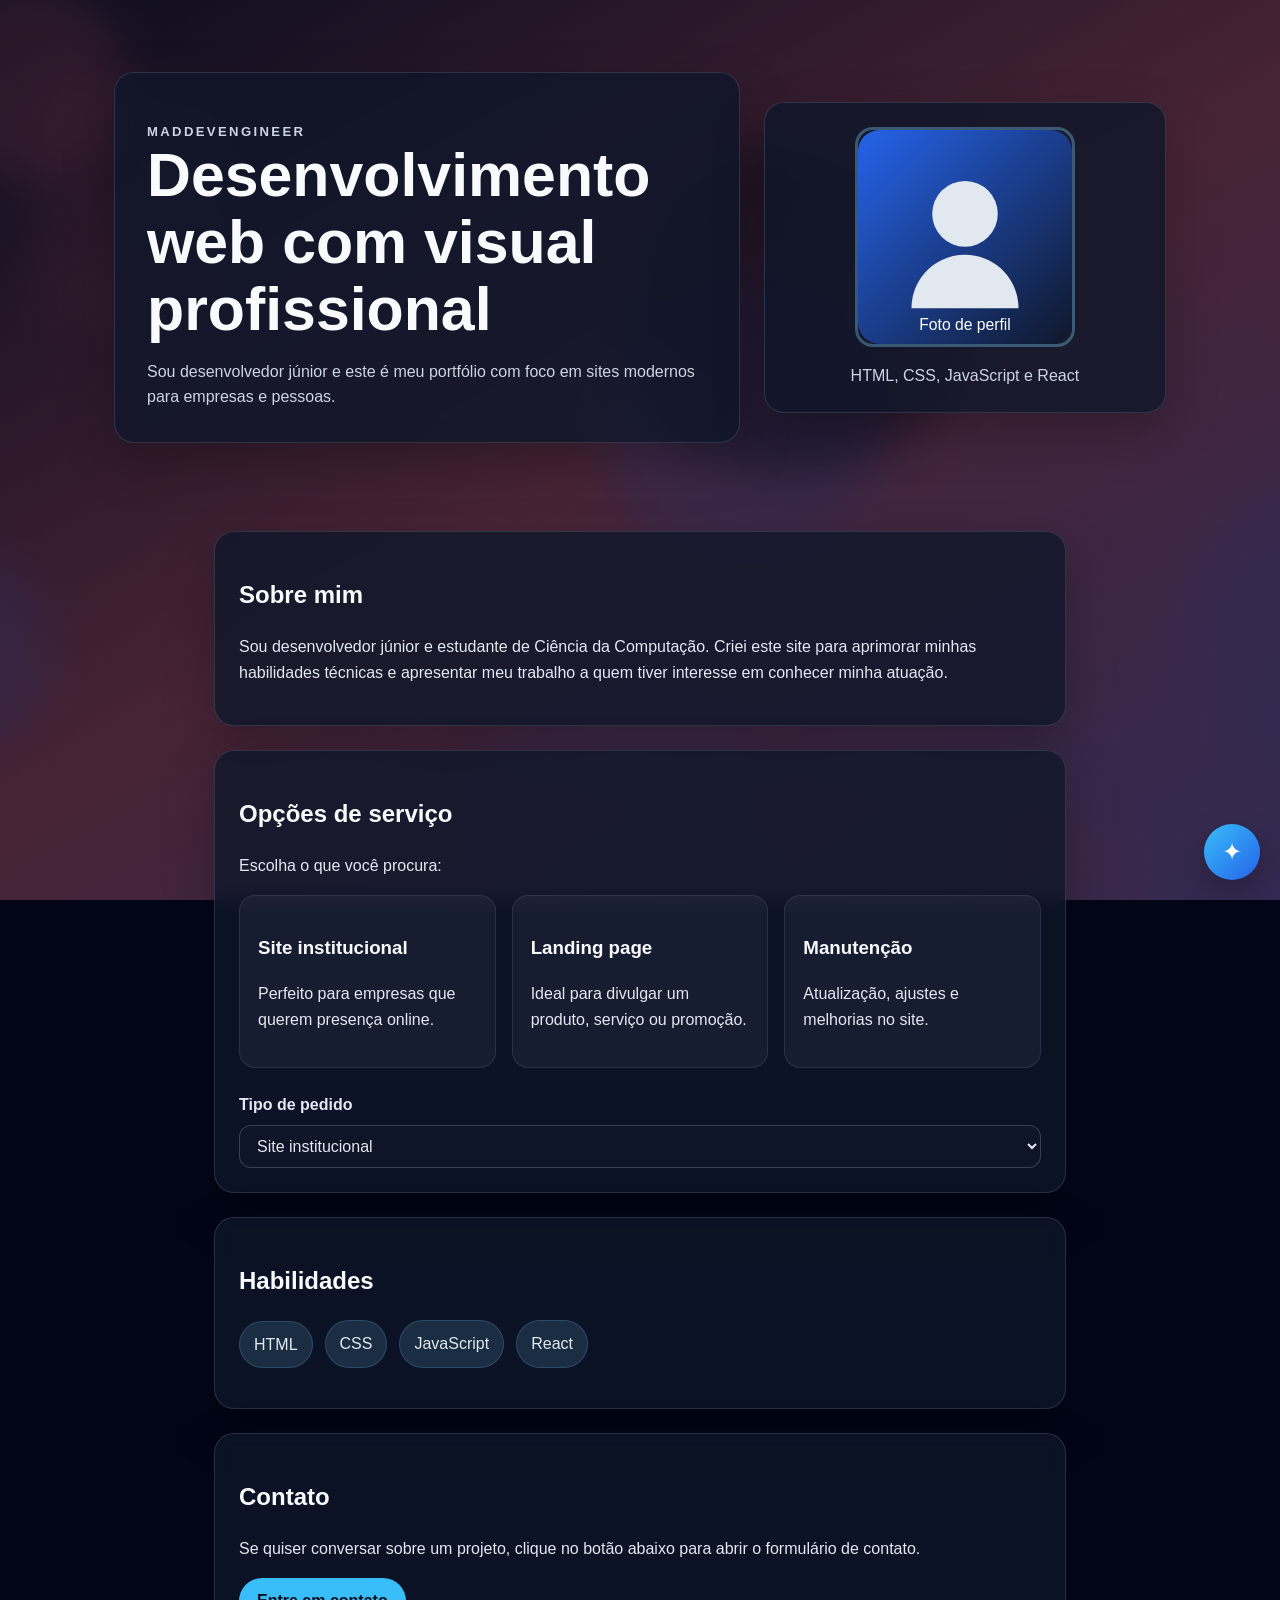
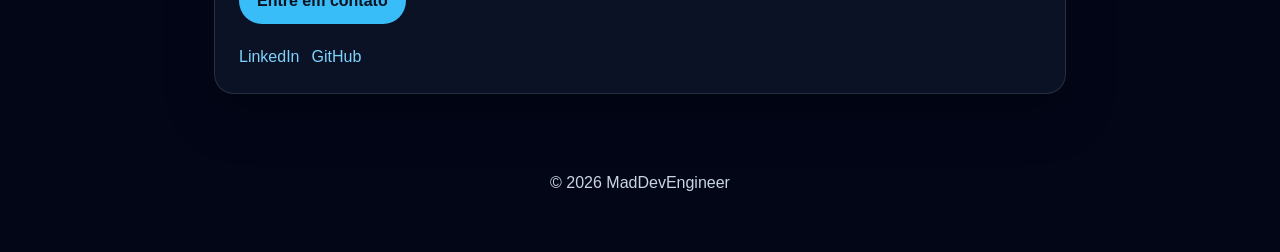
<file: index.html>
<!DOCTYPE html>
<html lang="pt-BR">
    <head>
        <meta charset="UTF-8">
        <meta name="viewport" content="width=device-width, initial-scale=1.0">
        <title>MadDevEngineer</title>
        <link rel="stylesheet" href="style.css">

    </head>
    <body>
        <div id="bg-anim" aria-hidden="true"></div>

        <header class="hero">
            <div class="hero__content">
                <p class="eyebrow">MadDevEngineer</p>
                <h1>Desenvolvimento web com visual profissional</h1>
                <p>Sou desenvolvedor júnior e este é meu portfólio com foco em sites modernos para empresas e pessoas.</p>
                
            </div>

            <div class="hero__card">
                <img src="img/perfil.svg" alt="Foto de perfil de Manuel">
                <p>HTML, CSS, JavaScript e React</p>
            </div>
        </header>

        <main>
            <section id="sobre" class="panel">
                <h2>Sobre mim</h2>
                <p>Sou desenvolvedor júnior e estudante de Ciência da Computação. Criei este site para aprimorar minhas habilidades técnicas e apresentar meu trabalho a quem tiver interesse em conhecer minha atuação.</p>
            </section>

            <section id="servicos" class="panel">
                <h2>Opções de serviço</h2>
                <p>Escolha o que você procura:</p>
                <div class="services">
                    <article>
                        <h3>Site institucional</h3>
                        <p>Perfeito para empresas que querem presença online.</p>
                    </article>
                    <article>
                        <h3>Landing page</h3>
                        <p>Ideal para divulgar um produto, serviço ou promoção.</p>
                    </article>
                    <article>
                        <h3>Manutenção</h3>
                        <p>Atualização, ajustes e melhorias no site.</p>
                    </article>
                </div>

                <label for="tipo-servico">Tipo de pedido</label>
                <select id="tipo-servico" name="tipo-servico">
                    <option>Site institucional</option>
                    <option>Landing page</option>
                    <option>Manutenção</option>
                </select>
            </section>

            <section class="panel">
                <h2>Habilidades</h2>
                <ul class="skills">
                    <li>HTML</li>
                    <li>CSS</li>
                    <li>JavaScript</li>
                    <li>React</li>
                </ul>
            </section>

            <section class="panel">
                <h2>Contato</h2>
                <p>Se quiser conversar sobre um projeto, clique no botão abaixo para abrir o formulário de contato.</p>
                <a class="button button--primary" href="contato.html">Entre em contato</a>

                <div class="social-links">
                    <a href="https://www.linkedin.com/in/manuel-chacon-diaz-a8214a34b/" target="_blank" rel="noopener noreferrer">LinkedIn</a>
                    <a href="https://github.com/ManuelDiaz30" target="_blank" rel="noopener noreferrer">GitHub</a>
                </div>
            </section>
        </main>

        <div class="chat-widget" id="chat-widget">
            <button class="chat-toggle" id="chat-toggle" type="button" aria-expanded="false">✦</button>

            <div class="chat-panel-widget" id="chat-panel-widget">
                <div class="chat-header">
                    <h3>Assistente rápido</h3>
                    <button class="chat-close" id="chat-close" type="button" aria-label="Fechar assistente">×</button>
                </div>
                <p>Pergunte algo sobre serviços, contato ou como posso ajudar.</p>

                <div class="chat-box" id="chat-box" aria-live="polite"></div>

                <div class="chat-input-row">
                    <input id="chat-input" type="text" placeholder="Digite sua pergunta..." />
                    <button id="chat-send" type="button">Enviar</button>
                </div>
            </div>
        </div>

        <footer class="footer">
            <p>© 2026 MadDevEngineer</p>
        </footer>

        <script>
            const bgLayer = document.getElementById('bg-anim');
            const palettes = [
                ['#0f172a', '#38bdf8', '#f472b6'],
                ['#111827', '#22c55e', '#f59e0b'],
                ['#1e1b4b', '#818cf8', '#2dd4bf'],
                ['#0f172a', '#fb7185', '#a78bfa'],
                ['#111827', '#60a5fa', '#34d399']
            ];

            function createRandomBackground() {
                const width = 1600;
                const height = 900;
                const [colorA, colorB, colorC] = palettes[Math.floor(Math.random() * palettes.length)];
                const shapes = [];
                const count = 6 + Math.floor(Math.random() * 5);

                for (let i = 0; i < count; i += 1) {
                    const type = Math.random() > 0.5 ? 'circle' : 'rect';
                    const x = Math.random() * width;
                    const y = Math.random() * height;
                    const size = 120 + Math.random() * 260;
                    const opacity = 0.2 + Math.random() * 0.35;
                    const color = [colorA, colorB, colorC][Math.floor(Math.random() * 3)];

                    if (type === 'circle') {
                        shapes.push(`<circle cx="${x}" cy="${y}" r="${size / 2}" fill="${color}" opacity="${opacity}" filter="blur(24px)" />`);
                    } else {
                        shapes.push(`<rect x="${x}" y="${y}" width="${size}" height="${size * 0.7}" rx="28" fill="${color}" opacity="${opacity}" transform="rotate(${Math.random() * 360} ${x + size / 2} ${y + size * 0.35})" filter="blur(20px)" />`);
                    }
                }

                const svg = `
                    <svg xmlns="http://www.w3.org/2000/svg" width="${width}" height="${height}" viewBox="0 0 ${width} ${height}">
                        <defs>
                            <linearGradient id="bgGradient" x1="0%" y1="0%" x2="100%" y2="100%">
                                <stop offset="0%" stop-color="${colorA}" />
                                <stop offset="50%" stop-color="${colorB}" />
                                <stop offset="100%" stop-color="${colorC}" />
                            </linearGradient>
                        </defs>
                        <rect width="${width}" height="${height}" fill="url(#bgGradient)" />
                        ${shapes.join('')}
                    </svg>
                `;

                bgLayer.style.backgroundImage = `url("data:image/svg+xml;charset=utf-8,${encodeURIComponent(svg)}")`;
            }

            createRandomBackground();
            setInterval(createRandomBackground, 7000);

            const chatWidget = document.getElementById('chat-widget');
            const chatToggle = document.getElementById('chat-toggle');
            const chatPanel = document.getElementById('chat-panel-widget');
            const chatClose = document.getElementById('chat-close');
            const chatBox = document.getElementById('chat-box');
            const chatInput = document.getElementById('chat-input');
            const chatSend = document.getElementById('chat-send');

            const responses = [
                {
                    keywords: ['serviço', 'servicos', 'ajuda', 'oque voce faz', 'trabalho'],
                    reply: 'Eu crio sites modernos, landing pages e soluções para presença online profissional.'
                },
                {
                    keywords: ['contato', 'falar', 'email', 'entre em contato'],
                    reply: 'Você pode entrar em contato pelo formulário desta página.'
                },
                {
                    keywords: ['preço', 'valor', 'custo', 'quanto custa'],
                    reply: 'Os valores variam conforme o projeto. Entre em contato para montarmos uma proposta ideal.'
                },
                {
                    keywords: ['landing', 'landing page', 'site institucional'],
                    reply: 'Posso criar landing pages e sites institucionais com visual profissional e foco em conversão.'
                },
                {
                    keywords: ['olá', 'ola', 'oi', 'eai', 'tudo bom', 'bom dia', 'boa tarde', 'boa noite', 'hello'],
                    reply: 'Olá! Tudo bem? No que posso ajudar hoje?'
                }
            ];

            function addMessage(text, type) {
                const message = document.createElement('div');
                message.className = `chat-message chat-message--${type}`;
                message.textContent = text;
                chatBox.appendChild(message);
                chatBox.scrollTop = chatBox.scrollHeight;
            }

            function normalizeText(text) {
                return text.toLowerCase().normalize('NFD').replace(/[\u0300-\u036f]/g, '');
            }

            function getReply(question) {
                const normalizedQuestion = normalizeText(question);
                const match = responses.find((item) => item.keywords.some((keyword) => normalizedQuestion.includes(normalizeText(keyword))));
                return match ? match.reply : 'Posso ajudar com sites, landing pages e contato. Se quiser, envie sua dúvida ou use o formulário.';
            }

            function sendMessage() {
                const question = chatInput.value.trim();
                if (!question) return;

                addMessage(question, 'user');
                chatInput.value = '';

                setTimeout(() => {
                    addMessage(getReply(question), 'bot');
                }, 500);
            }

            function openChat() {
                chatWidget.classList.add('is-open');
                chatToggle.setAttribute('aria-expanded', 'true');
                setTimeout(() => chatInput.focus(), 100);
            }

            function closeChat() {
                chatWidget.classList.remove('is-open');
                chatToggle.setAttribute('aria-expanded', 'false');
            }

            chatToggle.addEventListener('click', () => {
                if (chatWidget.classList.contains('is-open')) {
                    closeChat();
                } else {
                    openChat();
                }
            });

            chatClose.addEventListener('click', closeChat);
            chatSend.addEventListener('click', () => {
                sendMessage();
                openChat();
            });
            chatInput.addEventListener('keydown', (event) => {
                if (event.key === 'Enter') {
                    event.preventDefault();
                    sendMessage();
                    openChat();
                }
            });

            addMessage('Olá! Sou o assistente do site. Pergunte-me o que quiser.', 'bot');
        </script>
    </body>

</html>
</file>
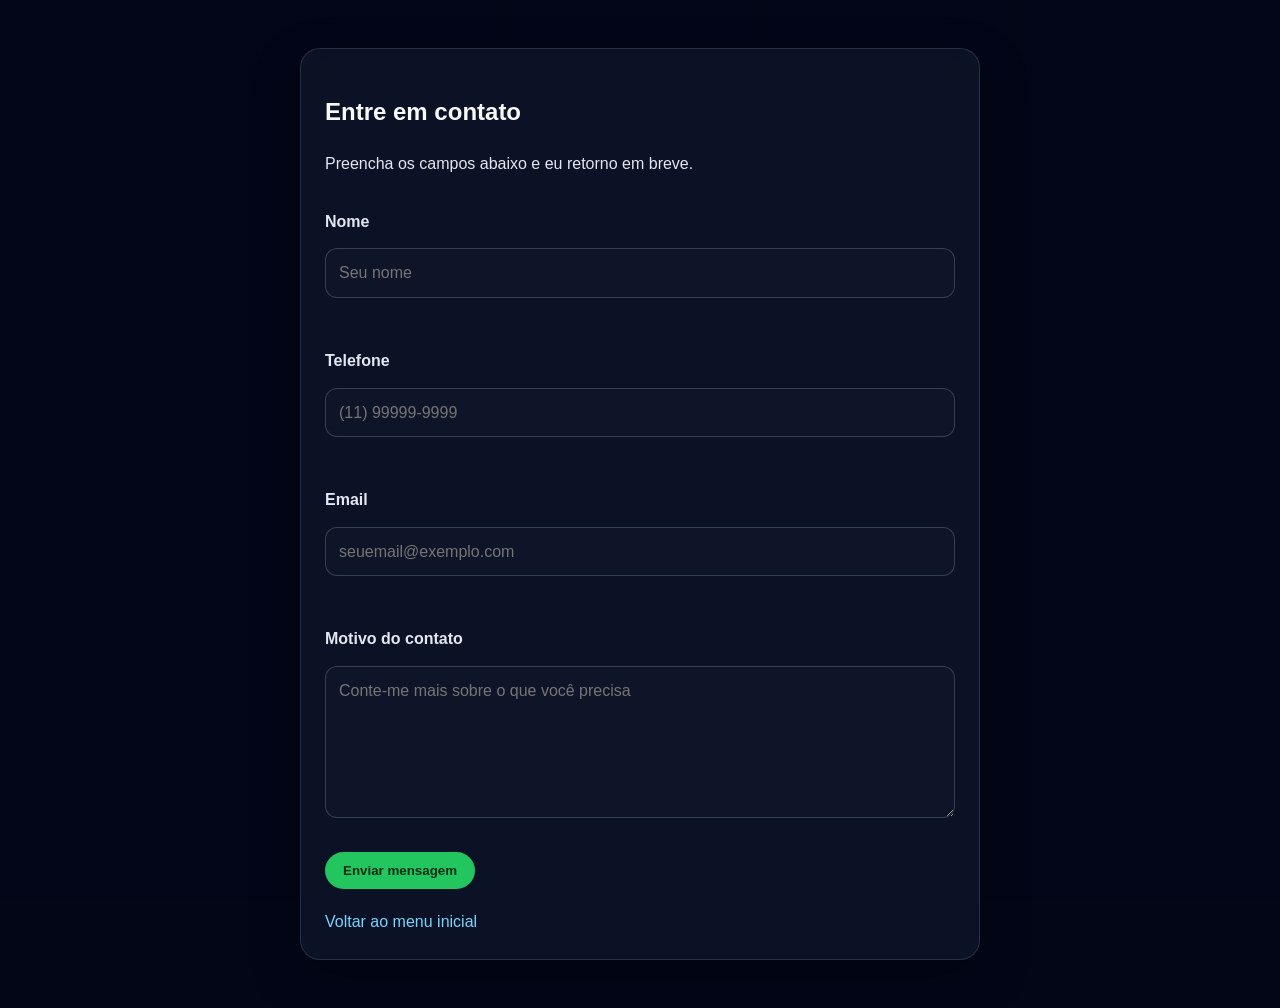
<file: contato.html>
<!DOCTYPE html>
<html lang="pt-BR">
    <head>
        <meta charset="UTF-8">
        <meta name="viewport" content="width=device-width, initial-scale=1.0">
        <title>Contato | MadDevEngineer</title>
        <link rel="stylesheet" href="style.css">
    </head>
    <body>
        <main class="contact-page">
            <section class="panel contact-panel">
                <h2>Entre em contato</h2>
                <p>Preencha os campos abaixo e eu retorno em breve.</p>

                <form class="contact-form" action="https://formsubmit.co/ajax/maddev3005@gmail.com" method="POST">
                    <input type="hidden" name="_subject" value="Nova mensagem pelo portfólio">
                    <input type="hidden" name="_captcha" value="false">
                    <input type="hidden" name="_template" value="table">
                    <div class="field field--full">
                        <label for="nome">Nome</label>
                        <input id="nome" name="nome" type="text" placeholder="Seu nome" value="" required pattern="[A-Za-zÀ-ÿ\s]+" title="Digite apenas letras e espaços">
                        <span class="field-error" id="nome-error"></span>
                    </div>

                    <div class="field field--full">
                        <label for="telefone">Telefone</label>
                        <input id="telefone" name="telefone" type="tel" placeholder="(11) 99999-9999" value="" required pattern="[0-9()\s-]{8,15}" inputmode="numeric" title="Digite apenas números, espaços, parênteses ou hífen">
                        <span class="field-error" id="telefone-error"></span>
                    </div>

                    <div class="field field--full">
                        <label for="email">Email</label>
                        <input id="email" name="email" type="email" placeholder="seuemail@exemplo.com" required>
                        <span class="field-error" id="email-error"></span>
                    </div>

                    <div class="field field--full">
                        <label for="motivo">Motivo do contato</label>
                        <textarea id="motivo" name="motivo" rows="5" placeholder="Conte-me mais sobre o que você precisa" required></textarea>
                        <span class="field-error" id="motivo-error"></span>
                    </div>

                    <button type="submit">Enviar mensagem</button>
                </form>

                <div class="social-links">
                    <a href="index.html">Voltar ao menu inicial</a>
                </div>
            </section>
        </main>

        <script>
            const form = document.querySelector('.contact-form');
            const nameInput = document.getElementById('nome');
            const phoneInput = document.getElementById('telefone');
            const emailInput = document.getElementById('email');
            const messageInput = document.getElementById('motivo');

            const nameRegex = /^[A-Za-zÀ-ÿ\s]+$/;
            const phoneRegex = /^[0-9()\s-]{8,15}$/;
            const emailRegex = /^[^\s@]+@[^\s@]+\.[^\s@]+$/;

            const errorElements = {
                nome: document.getElementById('nome-error'),
                telefone: document.getElementById('telefone-error'),
                email: document.getElementById('email-error'),
                motivo: document.getElementById('motivo-error')
            };

            function validateField(input, regex, message, errorElement) {
                const value = input.value.trim();

                if (!value || !regex.test(value)) {
                    input.setCustomValidity(message);
                    errorElement.textContent = message;
                    return false;
                }

                input.setCustomValidity('');
                errorElement.textContent = '';
                return true;
            }

            function validateName() {
                return validateField(nameInput, nameRegex, 'Digite apenas letras e espaços.', errorElements.nome);
            }

            function validatePhone() {
                return validateField(phoneInput, phoneRegex, 'Digite apenas números, espaços, parênteses ou hífen.', errorElements.telefone);
            }

            function validateEmail() {
                return validateField(emailInput, emailRegex, 'Digite um endereço de e-mail válido.', errorElements.email);
            }

            function validateMessage() {
                const value = messageInput.value.trim();
                if (!value) {
                    messageInput.setCustomValidity('Escreva uma mensagem.');
                    errorElements.motivo.textContent = 'Escreva uma mensagem.';
                    return false;
                }

                messageInput.setCustomValidity('');
                errorElements.motivo.textContent = '';
                return true;
            }

            nameInput.addEventListener('input', validateName);
            phoneInput.addEventListener('input', validatePhone);
            emailInput.addEventListener('input', validateEmail);
            messageInput.addEventListener('input', validateMessage);

            form.addEventListener('submit', (event) => {
                const nameOk = validateName();
                const phoneOk = validatePhone();
                const emailOk = validateEmail();
                const messageOk = validateMessage();

                if (!nameOk || !phoneOk || !emailOk || !messageOk) {
                    event.preventDefault();
                    form.reportValidity();
                }
            });
        </script>
    </body>
</html>
</file>
<file: style.css>
* {
    box-sizing: border-box;
}

body {
    margin: 0;
    font-family: Arial, Helvetica, sans-serif;
    background-color: #020617;
    color: #e2e8f0;
    line-height: 1.6;
    min-height: 100vh;
    position: relative;
    overflow-x: hidden;
}

body::before {
    content: "";
    position: fixed;
    inset: 0;
    background: linear-gradient(rgba(2, 6, 23, 0.72), rgba(2, 6, 23, 0.72));
    z-index: -1;
    pointer-events: none;
}

#bg-anim {
    position: fixed;
    inset: 0;
    z-index: -2;
    background-size: cover;
    background-position: center;
    transition: background-image 0.8s ease;
}

main {
    max-width: 900px;
    margin: 0 auto;
    padding: 24px;
}

.contact-page {
    min-height: 100vh;
    display: grid;
    place-items: center;
    padding: 24px;
}

.contact-panel {
    width: min(680px, 100%);
}

.hero {
    max-width: 1100px;
    margin: 0 auto;
    padding: 72px 24px 40px;
    display: grid;
    grid-template-columns: 1.4fr 0.9fr;
    gap: 24px;
    align-items: center;
}

.hero__content,
.hero__card,
.panel {
    background: rgba(15, 23, 42, 0.78);
    border: 1px solid rgba(148, 163, 184, 0.2);
    border-radius: 20px;
    box-shadow: 0 20px 50px rgba(0, 0, 0, 0.25);
    backdrop-filter: blur(10px);
}

.hero__content {
    padding: 32px;
}

.hero__card {
    padding: 24px;
    text-align: center;
}

.eyebrow {
    margin: 0 0 12px;
    color: #7dd3fc;
    text-transform: uppercase;
    letter-spacing: 0.18em;
    font-size: 0.82rem;
    font-weight: 700;
}

.hero h1 {
    margin: 0;
    font-size: clamp(2rem, 5vw, 3.8rem);
    color: #f8fafc;
    line-height: 1.1;
}

.hero p {
    color: #cbd5e1;
    margin: 16px 0 0;
}

.hero__actions {
    display: flex;
    flex-wrap: wrap;
    gap: 12px;
    margin-top: 24px;
}

.button {
    display: inline-flex;
    align-items: center;
    justify-content: center;
    min-height: 46px;
    padding: 0 18px;
    border-radius: 999px;
    font-weight: 700;
    text-decoration: none;
    transition: transform 0.2s ease, opacity 0.2s ease;
}

.button:hover {
    transform: translateY(-2px);
    text-decoration: none;
}

.button--primary {
    background: #38bdf8;
    color: #081120;
}

.button--secondary {
    border: 1px solid rgba(125, 211, 252, 0.35);
    color: #e2e8f0;
}

.panel {
    margin: 24px auto;
    padding: 24px;
    max-width: 900px;
    color: #e2e8f0;
}

#contato {
    max-width: 680px;
    padding: 18px;
}

.panel h2,
.panel h3 {
    color: #f8fafc;
}

.services {
    display: grid;
    grid-template-columns: repeat(auto-fit, minmax(180px, 1fr));
    gap: 16px;
    margin: 16px 0 24px;
}

.services article {
    padding: 18px;
    border-radius: 16px;
    background: rgba(148, 163, 184, 0.08);
    border: 1px solid rgba(148, 163, 184, 0.15);
}

label {
    display: block;
    margin: 16px 0 8px;
    font-weight: 700;
}

input,
select,
textarea {
    width: 100%;
    padding: 11px 13px;
    border: 1px solid rgba(148, 163, 184, 0.3);
    border-radius: 12px;
    background: rgba(15, 23, 42, 0.8);
    color: #e2e8f0;
    font: inherit;
}

textarea {
    resize: vertical;
}

.contact-form {
    display: grid;
    gap: 10px;
    margin-top: 12px;
}

.field {
    display: grid;
    gap: 6px;
}

.field--full {
    grid-column: 1 / -1;
}

.field-error {
    min-height: 18px;
    font-size: 0.9rem;
    color: #fda4af;
}

.contact-form button {
    width: fit-content;
    padding: 11px 18px;
    border: 0;
    border-radius: 999px;
    background: #22c55e;
    color: #052e16;
    font-weight: 700;
    cursor: pointer;
}

#contato p {
    margin-top: 6px;
    margin-bottom: 10px;
}

ul {
    padding-left: 20px;
}

.skills {
    display: flex;
    flex-wrap: wrap;
    gap: 12px;
    list-style: none;
    padding-left: 0;
}

.skills li {
    padding: 10px 14px;
    border-radius: 999px;
    background: rgba(125, 211, 252, 0.14);
    border: 1px solid rgba(125, 211, 252, 0.18);
}

img {
    display: block;
    max-width: 220px;
    margin: 0 auto 16px;
    height: auto;
    border-radius: 18px;
    border: 3px solid rgba(125, 211, 252, 0.35);
}

a {
    color: #2563eb;
    text-decoration: none;
}

.social-links {
    display: flex;
    flex-wrap: wrap;
    gap: 12px;
    margin-top: 20px;
}

.social-links a {
    color: #7dd3fc;
}

a:hover {
    text-decoration: underline;
}

.chat-widget {
    position: fixed;
    right: 20px;
    bottom: 20px;
    z-index: 1000;
}

.chat-toggle {
    width: 56px;
    height: 56px;
    border: 0;
    border-radius: 50%;
    background: linear-gradient(135deg, #38bdf8, #2563eb);
    color: white;
    font-size: 24px;
    cursor: pointer;
    box-shadow: 0 12px 30px rgba(0, 0, 0, 0.25);
}

.chat-panel-widget {
    display: none;
    width: min(360px, calc(100vw - 24px));
    padding: 14px;
    border-radius: 20px;
    background: rgba(15, 23, 42, 0.96);
    border: 1px solid rgba(125, 211, 252, 0.2);
    box-shadow: 0 20px 50px rgba(0, 0, 0, 0.3);
    margin-bottom: 12px;
}

.chat-widget.is-open .chat-panel-widget {
    display: block;
}

.chat-header {
    display: flex;
    align-items: center;
    justify-content: space-between;
    gap: 10px;
}

.chat-header h3 {
    margin: 0;
    color: #f8fafc;
}

.chat-close {
    border: 0;
    background: transparent;
    color: #e2e8f0;
    font-size: 1.2rem;
    cursor: pointer;
}

.chat-box {
    display: flex;
    flex-direction: column;
    gap: 10px;
    min-height: 220px;
    max-height: 320px;
    overflow-y: auto;
    padding: 12px;
    border-radius: 14px;
    background: rgba(2, 6, 23, 0.6);
    border: 1px solid rgba(125, 211, 252, 0.16);
    margin: 10px 0;
}

.chat-message {
    max-width: 85%;
    padding: 10px 12px;
    border-radius: 12px;
    line-height: 1.5;
}

.chat-message--bot {
    background: rgba(56, 189, 248, 0.16);
    color: #e0f2fe;
    align-self: flex-start;
}

.chat-message--user {
    background: rgba(34, 197, 94, 0.18);
    color: #dcfce7;
    align-self: flex-end;
}

.chat-input-row {
    display: flex;
    gap: 10px;
}

.chat-input-row input {
    flex: 1;
}

.chat-input-row button {
    padding: 11px 16px;
    border: 0;
    border-radius: 999px;
    background: #38bdf8;
    color: #081120;
    font-weight: 700;
    cursor: pointer;
}

.footer {
    max-width: 900px;
    margin: 0 auto;
    padding: 12px 24px 40px;
    color: #cbd5e1;
    text-align: center;
}

@media (max-width: 768px) {
    .hero {
        grid-template-columns: 1fr;
        padding-top: 28px;
    }

    .hero__content,
    .hero__card,
    .panel {
        border-radius: 16px;
    }

    .contact-form__row {
        grid-template-columns: 1fr;
    }

    #contato {
        max-width: 100%;
        padding: 16px;
    }
}
</file>
